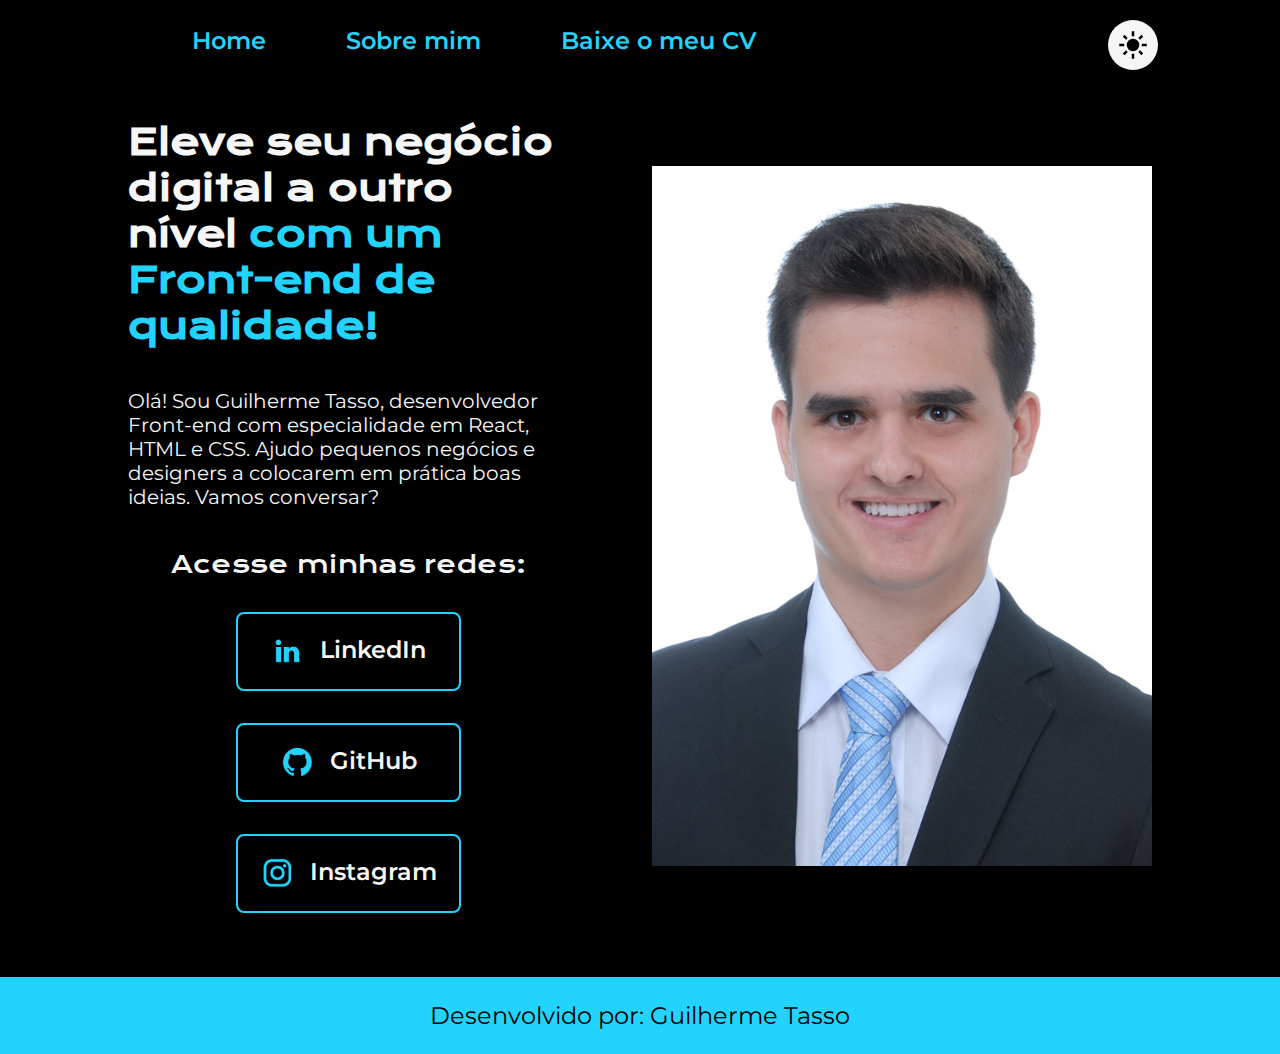
<file: index.html>
<!DOCTYPE html>
<html lang="pt-br">
<head>
    <meta charset="UTF-8">
    <meta http-equiv="X-UA-Compatible" content="IE=edge">
    <meta name="viewport" content="width=device-width, initial-scale=1.0">
    <link rel="icon" type="image/jpg" href="images/favicon 96x96 px.jpg">
    <title>Portfolio</title>
    <link rel="stylesheet" href="./styles/style.css">
    <script type="text/javascript" src="lightmode.js" defer></script>
</head>
<body>
    <header class="cabecalho">
        <nav class="cabecalho__menu">
            <a class="cabecalho__menu__link" href="index.html">Home</a>
            <a class="cabecalho__menu__link" href="about.html">Sobre mim</a>
            <a class="cabecalho__menu__link" href="guilhermetassocv/CV Guilherme Tasso (DEV24).pdf" download="guilhermetassocv">Baixe o meu CV</a>
            <button id="mudartema" class="tema__btn">
                <svg xmlns="http://www.w3.org/2000/svg" height="24px" viewBox="0 -960 960 960" width="24px" fill="#e8eaed"><path d="M480-120q-150 0-255-105T120-480q0-150 105-255t255-105q14 0 27.5 1t26.5 3q-41 29-65.5 75.5T444-660q0 90 63 153t153 63q55 0 101-24.5t75-65.5q2 13 3 26.5t1 27.5q0 150-105 255T480-120Z"/></svg>
                <svg xmlns="http://www.w3.org/2000/svg" height="24px" viewBox="0 -960 960 960" width="24px" fill="#e8eaed"><path d="M480-280q-83 0-141.5-58.5T280-480q0-83 58.5-141.5T480-680q83 0 141.5 58.5T680-480q0 83-58.5 141.5T480-280ZM200-440H40v-80h160v80Zm720 0H760v-80h160v80ZM440-760v-160h80v160h-80Zm0 720v-160h80v160h-80ZM256-650l-101-97 57-59 96 100-52 56Zm492 496-97-101 53-55 101 97-57 59Zm-98-550 97-101 59 57-100 96-56-52ZM154-212l101-97 55 53-97 101-59-57Z"/></svg>
            </button>
        </nav>
    </header>

    <main class="apresentacao">
        <section class="apresentacao__conteudo">
            <h1 class="apresentacao__conteudo__titulo">Eleve seu negócio digital a outro nível <strong class="titulo-destaque">com um Front-end de qualidade!</strong></h1>
            <p class="apresentacao__conteudo__titulo__paragrafo">Olá! Sou Guilherme Tasso, desenvolvedor Front-end com especialidade em React, HTML e CSS. Ajudo pequenos negócios e designers a colocarem em prática boas ideias. Vamos conversar?</p>
            <div class="apresentacao__links">
                <h2 class="apresentacao__links__subtitulo">Acesse minhas redes:</h2>
                <a class="apresentacao__links__navegacao" href="https://www.linkedin.com/in/guilherme-tasso-9912a7109/" target="_blank" title="LinkedIn"> <img src="images/linkedin.png" alt="">LinkedIn</a>
                <a class="apresentacao__links__navegacao" href="https://github.com/GuimaTasso" target="_blank" title="GitHub"> <img src="images/github.png" alt="">GitHub</a>
                <a class="apresentacao__links__navegacao" href="https://www.instagram.com/guimatasso/" target="_blank" title="Instagram"><img src="images/instagram.png" alt="">Instagram</a>
            </div>
        </section>
        <img class="apresentacao__imagem" src="images/Foto CV maior.jpg" height="700px" alt="foto">
    </main>

    <footer>
        <p class="rodape">Desenvolvido por: Guilherme Tasso</p>
    </footer>
</body>
</html>
</file>
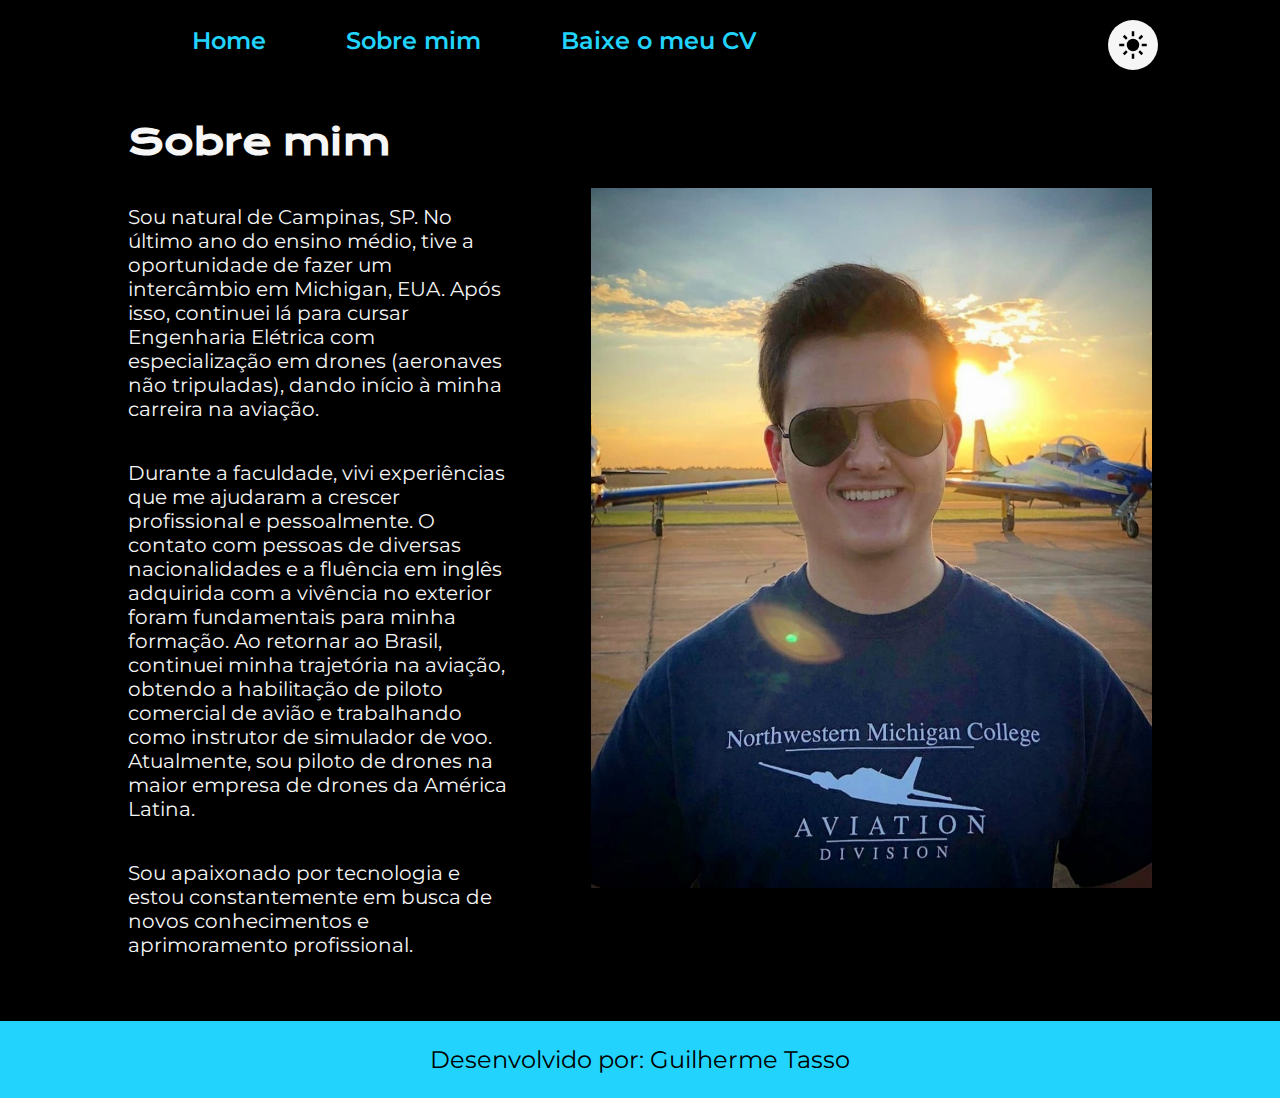
<file: about.html>
<!DOCTYPE html>
<html lang="pt-br">
<head>
    <meta charset="UTF-8">
    <meta http-equiv="X-UA-Compatible" content="IE=edge">
    <meta name="viewport" content="width=device-width, initial-scale=1.0">
    <title>Sobre mim</title>
    <link rel="stylesheet" href="./styles/style.css">
    <script type="text/javascript" src="lightmode.js" defer></script>
</head>
<body>
    <header class="cabecalho">
        <nav class="cabecalho__menu">
            <a class="cabecalho__menu__link" href="index.html">Home</a>
            <a class="cabecalho__menu__link" href="about.html">Sobre mim</a>
            <a class="cabecalho__menu__link" href="guilhermetassocv/CV Guilherme Tasso (DEV24).pdf" download="guilhermetassocv">Baixe o meu CV</a>
            <button id="mudartema" class="tema__btn">
                <svg xmlns="http://www.w3.org/2000/svg" height="24px" viewBox="0 -960 960 960" width="24px" fill="#e8eaed"><path d="M480-120q-150 0-255-105T120-480q0-150 105-255t255-105q14 0 27.5 1t26.5 3q-41 29-65.5 75.5T444-660q0 90 63 153t153 63q55 0 101-24.5t75-65.5q2 13 3 26.5t1 27.5q0 150-105 255T480-120Z"/></svg>
                <svg xmlns="http://www.w3.org/2000/svg" height="24px" viewBox="0 -960 960 960" width="24px" fill="#e8eaed"><path d="M480-280q-83 0-141.5-58.5T280-480q0-83 58.5-141.5T480-680q83 0 141.5 58.5T680-480q0 83-58.5 141.5T480-280ZM200-440H40v-80h160v80Zm720 0H760v-80h160v80ZM440-760v-160h80v160h-80Zm0 720v-160h80v160h-80ZM256-650l-101-97 57-59 96 100-52 56Zm492 496-97-101 53-55 101 97-57 59Zm-98-550 97-101 59 57-100 96-56-52ZM154-212l101-97 55 53-97 101-59-57Z"/></svg>
            </button>
        </nav>
    </header>

    <main class="apresentacao">
            <Section class="apresentacao__conteudo">
                <h1 class="apresentacao__conteudo__titulo">Sobre mim</h1>
                <p class="apresentacao__conteudo__titulo__paragrafo">Sou natural de Campinas, SP. No último ano do ensino médio, tive a oportunidade de fazer um intercâmbio em Michigan, EUA. Após isso, continuei lá para cursar Engenharia Elétrica com especialização em drones (aeronaves não tripuladas), dando início à minha carreira na aviação.</p>
                <p class="apresentacao__conteudo__titulo__paragrafo">Durante a faculdade, vivi experiências que me ajudaram a crescer profissional e pessoalmente. O contato com pessoas de diversas nacionalidades e a fluência em inglês adquirida com a vivência no exterior foram fundamentais para minha formação. Ao retornar ao Brasil, continuei minha trajetória na aviação, obtendo a habilitação de piloto comercial de avião e trabalhando como instrutor de simulador de voo. Atualmente, sou piloto de drones na maior empresa de drones da América Latina.</p>
                <p class="apresentacao__conteudo__titulo__paragrafo">Sou apaixonado por tecnologia e estou constantemente em busca de novos conhecimentos e aprimoramento profissional.</p>
            </Section>
            <img class="apresentacao__imagem" src="images/guifoto2.jpg" height="700px" alt="foto">
    </main>

    <footer>
        <p class="rodape">Desenvolvido por: Guilherme Tasso</p>
    </footer>
</body>
</html>
</file>
<file: styles/style.css>
@import url('https://fonts.googleapis.com/css2?family=Krona+One&family=Montserrat:ital,wght@0,100..900;1,100..900&display=swap');

:root {
    --cor-primaria: #000000;
    --cor-secundaria: #F6F6F6;
    --cor-terciaria: #22D4FD;
    --cor-hover: #272727;
    --fonte-primariakrona: "Krona One", sans-serif;
    --font-secundariamontserrat:"Montserrat", sans-serif;
}

.lightmode {
    --cor-primaria: #EBF4F6;
    --cor-secundaria: #37B7C3;
    --cor-terciaria: #071952;
    --cor-hover: #55679C;
}

#mudartema {
    aspect-ratio: 1 / 1;
    position: absolute;
    z-index: 1000;
    height: 50px;
    width: 50px;
    padding: 0%;
    border-radius: 50%;
    background-color: #F6F6F6;
    border-color: #F6F6F6;
    display: flex;
    justify-content: center;
    align-items: center;
    top: 20px;
    right: 20px;
}

.tema__btn {
    margin-left: auto; 
    margin-right: 8%;
    border: none;
    cursor: pointer;
}

#mudartema svg {
    width: 60%;
    height: 60%;
    fill: #000000;
}

#mudartema svg:first-child {
    display: none;
}

.lightmode #mudartema svg:last-child{
    display: none;
}

.lightmode #mudartema svg:first-child {
    display: block;
}


* {
    margin: 0;
    padding: 0;
}


body {
    box-sizing: border-box;
    background-color: var(--cor-primaria);
    color: var(--cor-secundaria);
}


.cabecalho {
    padding: 2% 0% 0% 15%;
}


.cabecalho__menu {
   display: flex;
   gap: 80px;
}


.cabecalho__menu__link {
    font-family: var(--font-secundariamontserrat);
    font-weight: 600;
    font-size: 1.5rem;
    color: var(--cor-terciaria);
    text-decoration: none;
}


.titulo-destaque {
    color: var(--cor-terciaria);
}


.apresentacao {
    padding: 5% 10%;
    display: flex;
    align-items: center;
    justify-content: space-between;
    gap: 82px;
}


.apresentacao__conteudo {
    width: 50%;
    display: flex;
    flex-direction: column;
    gap: 40px;
}


.apresentacao__conteudo__titulo {
    font-family: var(--fonte-primariakrona);
    font-size: 2.25rem;
}


.apresentacao__conteudo__titulo__paragrafo{
    font-family: var(--font-secundariamontserrat);
    font-weight: 400px;
    font-size: 1.25rem;
}


.apresentacao__links {
    display: flex;
    flex-direction: column;
    align-items: center;
    gap: 32px;
    justify-content: space-between;
}


.apresentacao__links__subtitulo {
    font-family: var(--fonte-primariakrona);
    font-weight: 400;
    font-size: 1.5rem;
}


.apresentacao__links__navegacao {
    display: flex;
    justify-content: center;
    gap: 16px;
    width: 50%;
    text-align: center;
    border: 2px solid var(--cor-terciaria);
    border-radius: 8px;
    padding: 21.5px 0;
    font-size: 1.5rem;
    text-decoration: none;
    color: var(--cor-secundaria);
    font-family: var(--font-secundariamontserrat);
    font-weight: 600;      
}


.apresentacao__links__link:hover {
    background-color: var(--cor-hover);
}


.apresentacao__imagem {
    width: auto;
}


.rodape {
    color: var(--cor-primaria);
    background-color: var(--cor-terciaria);
    text-align: center;
    font-family: var(--font-secundariamontserrat);
    font-weight: 400;
    font-size: 1.5rem;
    padding: 24px 0;
}


@media(max-width: 1200px) {
    .cabecalho {
        padding: 10%;
    }

    .cabecalho__menu {
        justify-content: center;
        align-items: flex-start;
    }

    .apresentacao {
        flex-direction: column-reverse;
        padding: 5%;
    }

    .apresentacao__conteudo {
        width: auto;
    }

    .apresentacao__imagem {
        width: auto;
    }

    #mudartema {
        margin-left: auto;
        padding: 8px;
    }
}
</file>
